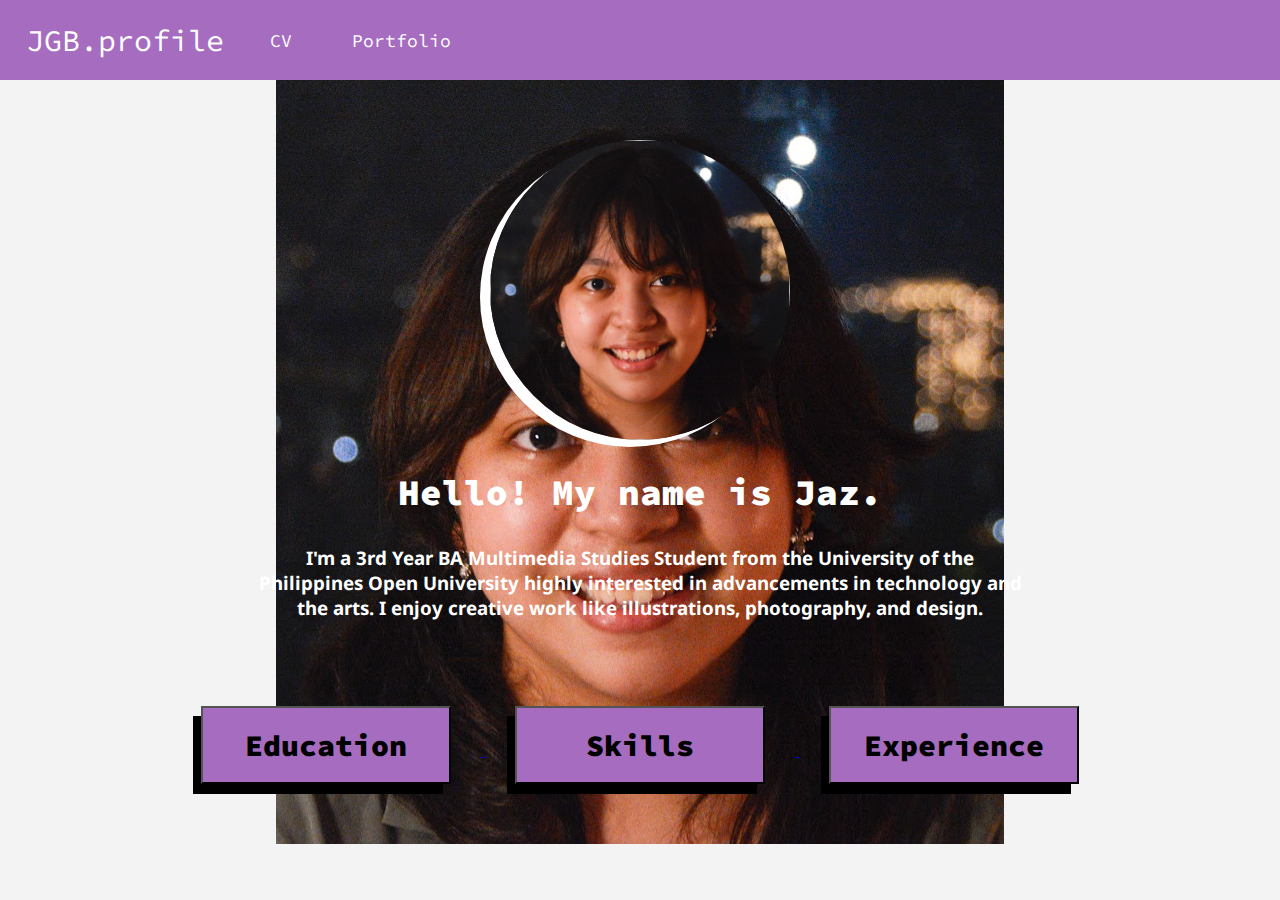
<file: index.html>
<html>
<head>
    <title> Jazmin's CV </title>
    <link rel = "stylesheet" href = "sharedCSS.css">
</head>

<body class = "body">
    <navbar class = "home Jazcolor" >
        <button class = "current">
            <a class = "nav" href = "index.html"> JGB.profile </a>
        </button>
           <button class = "navLink JazButton">
               <a class = "nav" href = "index.html">
                 CV
               </a>
            </button>   
            <button class = "navLink JazButton">
               <a class = "nav" href = "JazPortfolio.html">
                 Portfolio
               </a>
            </button>
         </navbar>

    <div class = "centerContainer JazBg">
        <img class = "profileContainer JazProfile">
         <h2 class = "homeh2 colorWhite" > Hello! My name is Jaz. </h2>
        
        <h3 class = "centerContent colorWhite"> 
            I'm a 3rd Year BA Multimedia Studies Student from the University of the Philippines Open University
            highly interested in advancements in technology and the arts. I enjoy creative work like illustrations,
            photography, and design.
        </h3>
    
         <div class = "centerContainer">
            <a href = "JazEducation.html#educ">
            <button class = "contentButtons">
                <h2 class = "current"> Education </h2>
            </button>
            </a>
            </button>
            
            <a href="JazSkills.html#skills_content">
            <button class = "contentButtons">
                <h2 class = "current"> Skills </h2>
            </button>
            </a>
        
            <a href = "JazExperience.html#exp_content">
            <button class = "contentButtons">
                <h2 class = "current"> Experience </h2>
            </button>
            </a>
            </div>

        </div>

</body>
</file>
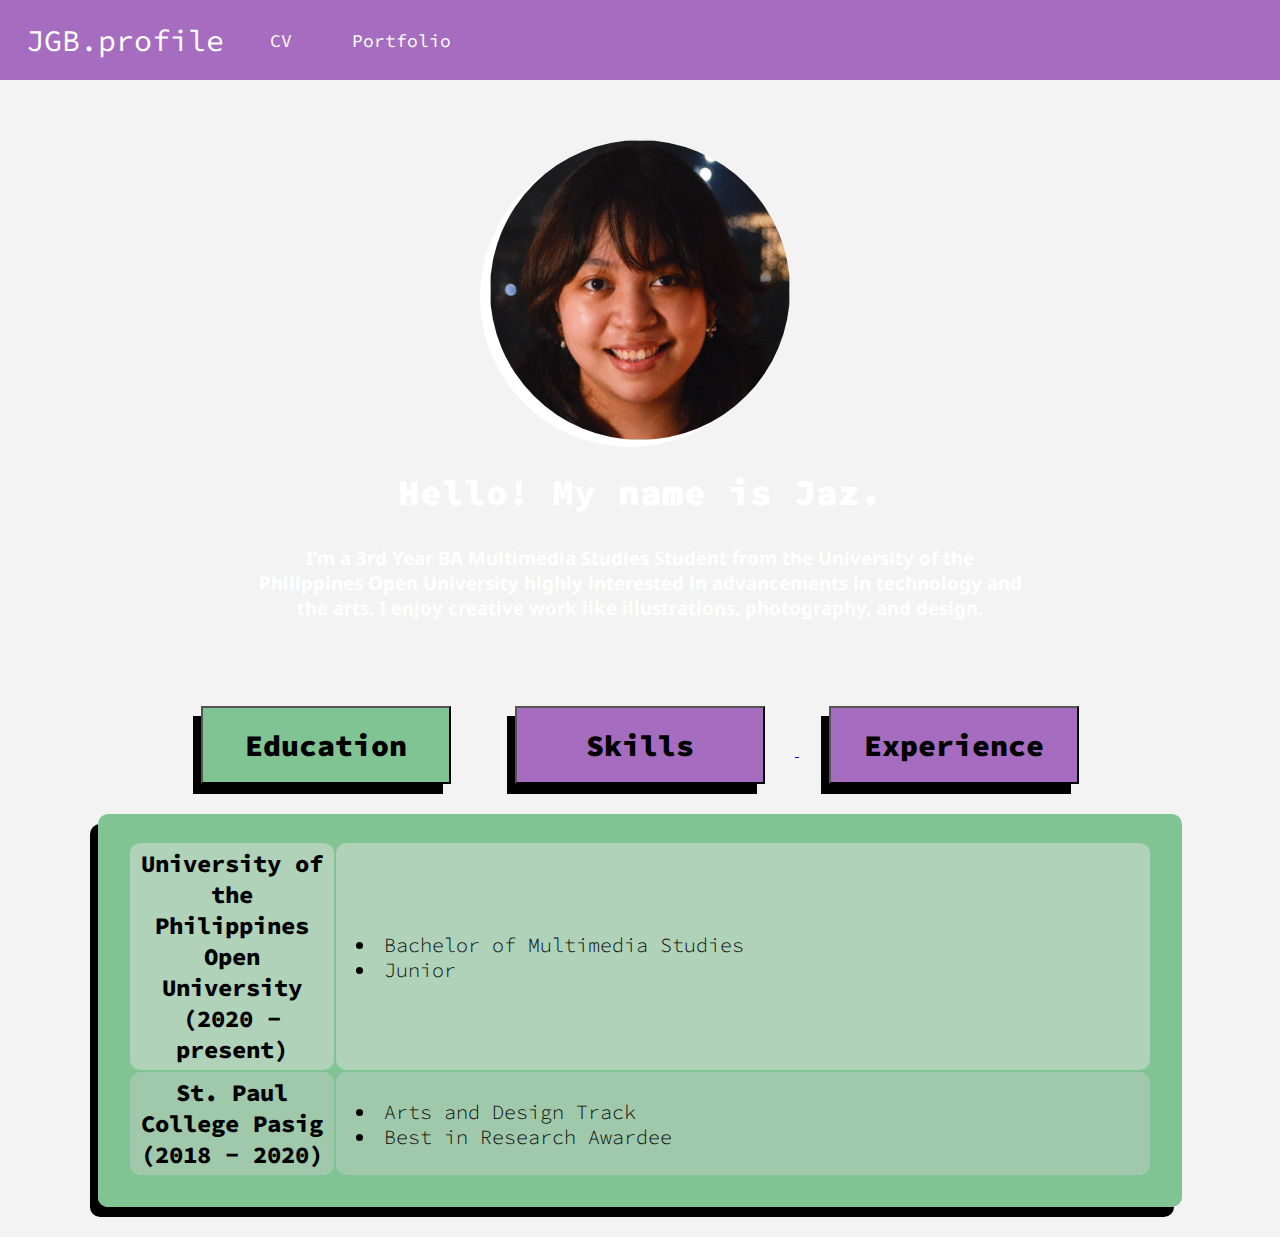
<file: JazEducation.html>
<html>
<head>
    <title> Jazmin's CV </title>
    <link rel = "stylesheet" href = "../CSS/sharedCSS.css">
</head>

<body class = "body">
    <navbar class = "home Jazcolor" >
        <button class = "current">
            <a class = "nav" href = "index.html"> JGB.profile </a>
        </button>
           <button class = "navLink JazButton">
               <a class = "nav" href = "JazCV.html">
                 CV
               </a>
            </button>   
            <button class = "navLink JazButton">
               <a class = "nav" href = "JazPortfolio.html">
                 Portfolio
               </a>
            </button>
         </navbar>

    <div class = "centerContainer JazBg">
        <img class = "profileContainer JazProfile">
         <h2 class = "homeh2 colorWhite" > Hello! My name is Jaz. </h2>
        
        <h3 class = "centerContent colorWhite"> 
            I'm a 3rd Year BA Multimedia Studies Student from the University of the Philippines Open University
            highly interested in advancements in technology and the arts. I enjoy creative work like illustrations,
            photography, and design.
        </h3>
    
         <div class = "centerContainer">
            <button class = "clickedButton">
                <h2 class = "current"> Education </h2>
            </button>
        
            
            <a href = "JazSkills.html#skills_content">
            <button class = "contentButtons">
                <h2 class = "current"> Skills </h2>
            </button>
            </a>
        
            <a href = "JazExperience.html#exp_content">
                <button class = "contentButtons">
                    <h2 class = "current"> Experience </h2>
                </button>
                </a>
            </div>
         
            <a id = "educ"></a>
            <div class = "contentBox">
                <br>
                    <table>
                        <tr>
                           <th> University of the Philippines Open University (2020 - present)</th>
                            <th>
                                <li> Bachelor of Multimedia Studies</li>
                                <li> Junior </li>
                            </th>
                        </tr>
                        <tr>
                        <th> St. Paul College Pasig (2018 - 2020) </th>
                            <th>
                                <li> Arts and Design Track </li> 
                                <li> Best in Research Awardee</li>
                            </th>
                        </tr>
</file>
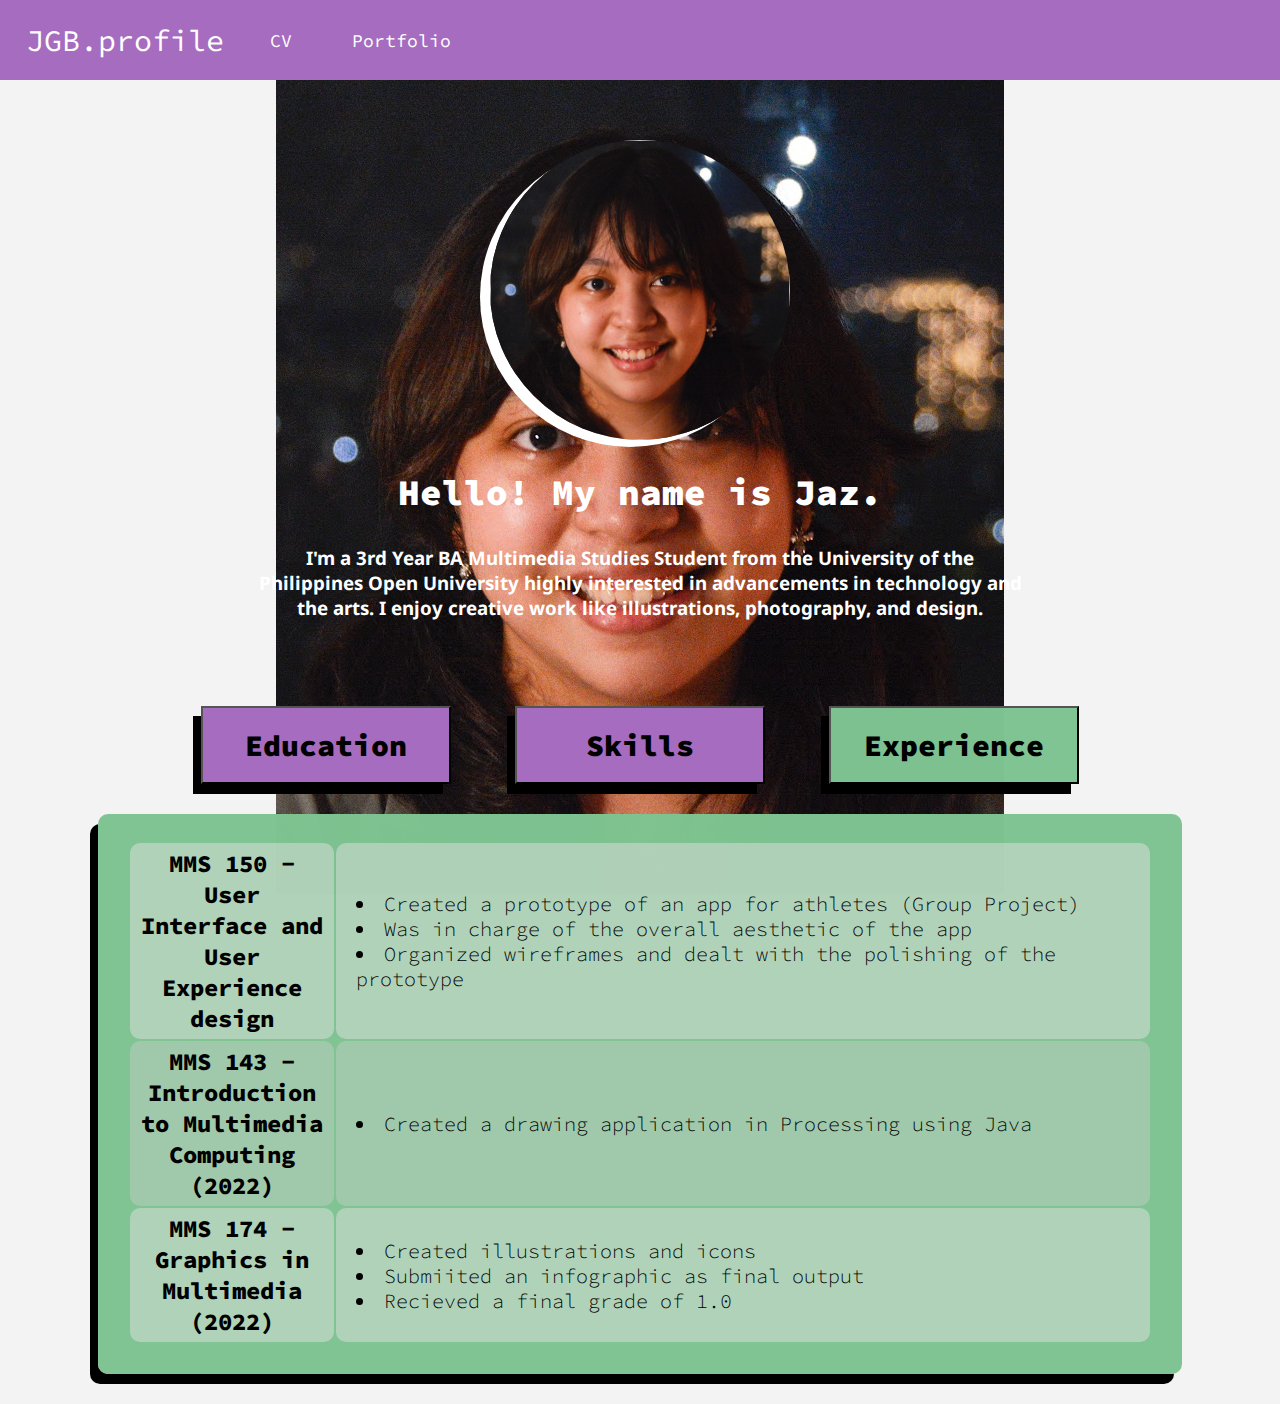
<file: JazExperience.html>
<html>
<head>
    <title> Jazmin's CV </title>
    <link rel = "stylesheet" href = "sharedCSS.css">
</head>

<body class = "body">
    <navbar class = "home Jazcolor" >
        <button class = "current">
            <a class = "nav" href = "index.html"> JGB.profile </a>
        </button>
           <button class = "navLink JazButton">
               <a class = "nav" href = "index.html">
                 CV
               </a>
            </button>   
            <button class = "navLink JazButton">
               <a class = "nav" href = "JazPortfolio.html">
                 Portfolio
               </a>
            </button>
         </navbar>

    <div class = "centerContainer JazBg">
        <img class = "profileContainer JazProfile">
         <h2 class = "homeh2 colorWhite" > Hello! My name is Jaz. </h2>
        
        <h3 class = "centerContent colorWhite"> 
            I'm a 3rd Year BA Multimedia Studies Student from the University of the Philippines Open University
            highly interested in advancements in technology and the arts. I enjoy creative work like illustrations,
            photography, and design.
        </h3>
    
         <div class = "centerContainer">
            <a href = "JazEducation.html#educ">
            <button class = "contentButtons">
                <h2 class = "current"> Education </h2>
            </button>
           </a>
            
            <a href = "JazSkills.html#skills_content">
            <button class = "contentButtons">
                <h2 class = "current"> Skills </h2>
            </button>
            </a>
        
            <button class = "clickedButton">
                <h2 class = "current"> Experience </h2>
            </button>
            </div>
             
            
            <div class = "contentBox">
            <br>
                <table>
                    <tr>
                       <th> MMS 150 - User Interface and User Experience design </th>
                        <th>
                            <li> Created a prototype of an app for athletes (Group Project) </li>
                            <li> Was in charge of the overall aesthetic of the app </li>
                            <li> Organized wireframes and dealt with the polishing of the prototype </li>
                        </th>
                    </tr>
                    <tr>
                    <th> MMS 143 - Introduction to Multimedia Computing (2022) </th>
                        <th>
                            <li> Created a drawing application in Processing using Java </li> 
                        </th>
                    </tr>
                    
                    <tr>
                        <th> MMS 174 - Graphics in Multimedia (2022) </th>
                            <th>
                                <li> Created illustrations and icons </li>
                                <li> Submiited an infographic as final output </li>
                                <li> Recieved a final grade of 1.0 </li>
                            </th>
                        </tr>
                    </table>
            </div>
            <a id = "exp_content"></a>
        </div>
</body>
</file>
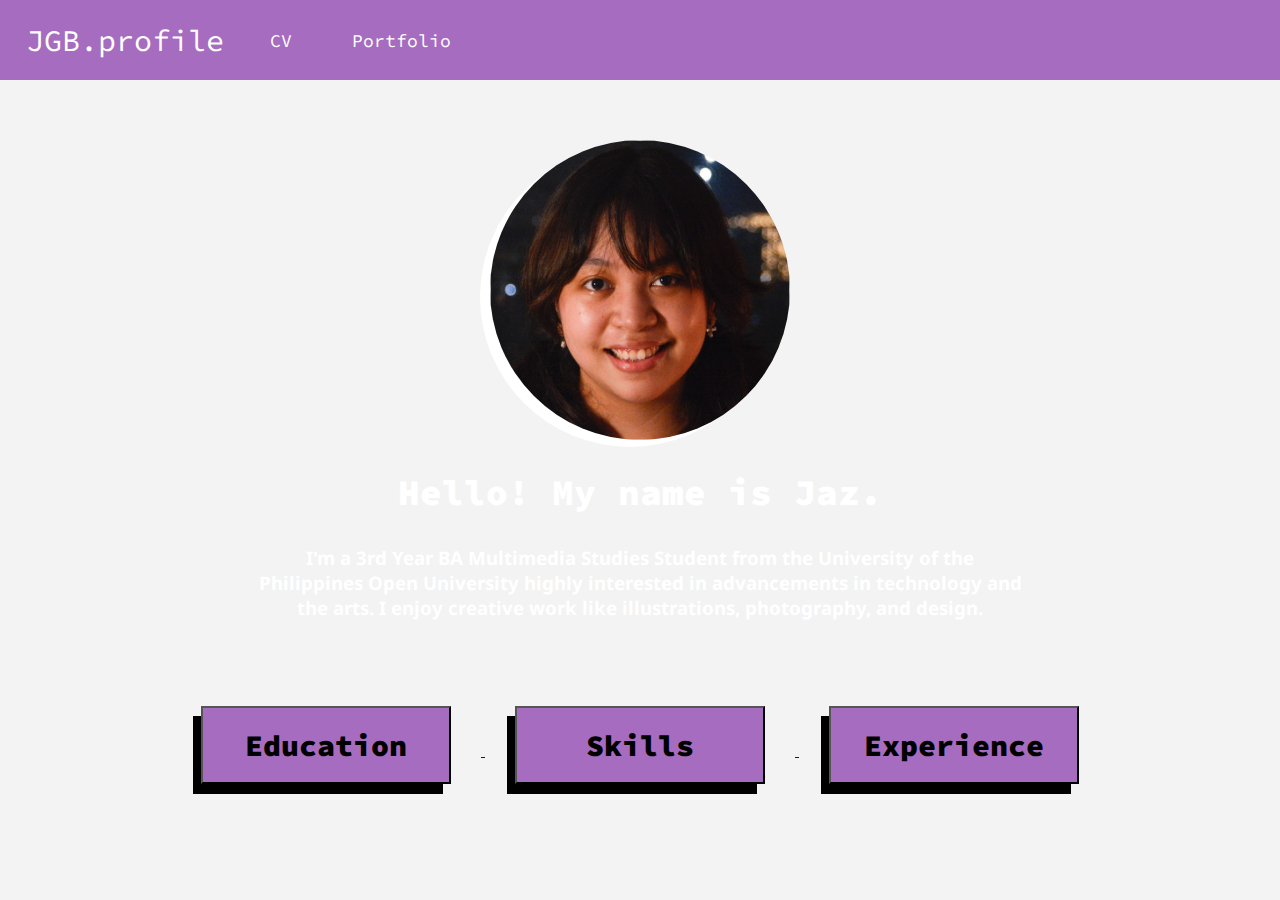
<file: HTML/JazCV.html>
<html>
<head>
    <title> Jazmin's CV </title>
    <link rel = "stylesheet" href = "../CSS/sharedCSS.css">
</head>

<body class = "body">
    <navbar class = "home Jazcolor" >
        <button class = "current">
            <a class = "nav" href = "JazCV.html"> JGB.profile </a>
        </button>
           <button class = "navLink JazButton">
               <a class = "nav" href = "JazCV.html">
                 CV
               </a>
            </button>   
            <button class = "navLink JazButton">
               <a class = "nav" href = "JazPortfolio.html">
                 Portfolio
               </a>
            </button>
         </navbar>

    <div class = "centerContainer JazBg">
        <img class = "profileContainer JazProfile">
         <h2 class = "homeh2 colorWhite" > Hello! My name is Jaz. </h2>
        
        <h3 class = "centerContent colorWhite"> 
            I'm a 3rd Year BA Multimedia Studies Student from the University of the Philippines Open University
            highly interested in advancements in technology and the arts. I enjoy creative work like illustrations,
            photography, and design.
        </h3>
    
         <div class = "centerContainer">
            <a href = "JazEducation.html#educ">
            <button class = "contentButtons">
                <h2 class = "current"> Education </h2>
            </button>
            </a>
            </button>
            
            <a href="JazSkills.html#skills_content">
            <button class = "contentButtons">
                <h2 class = "current"> Skills </h2>
            </button>
            </a>
        
            <a href = "JazExperience.html#exp_content">
            <button class = "contentButtons">
                <h2 class = "current"> Experience </h2>
            </button>
            </a>
            </div>

        </div>

</body>
</file>
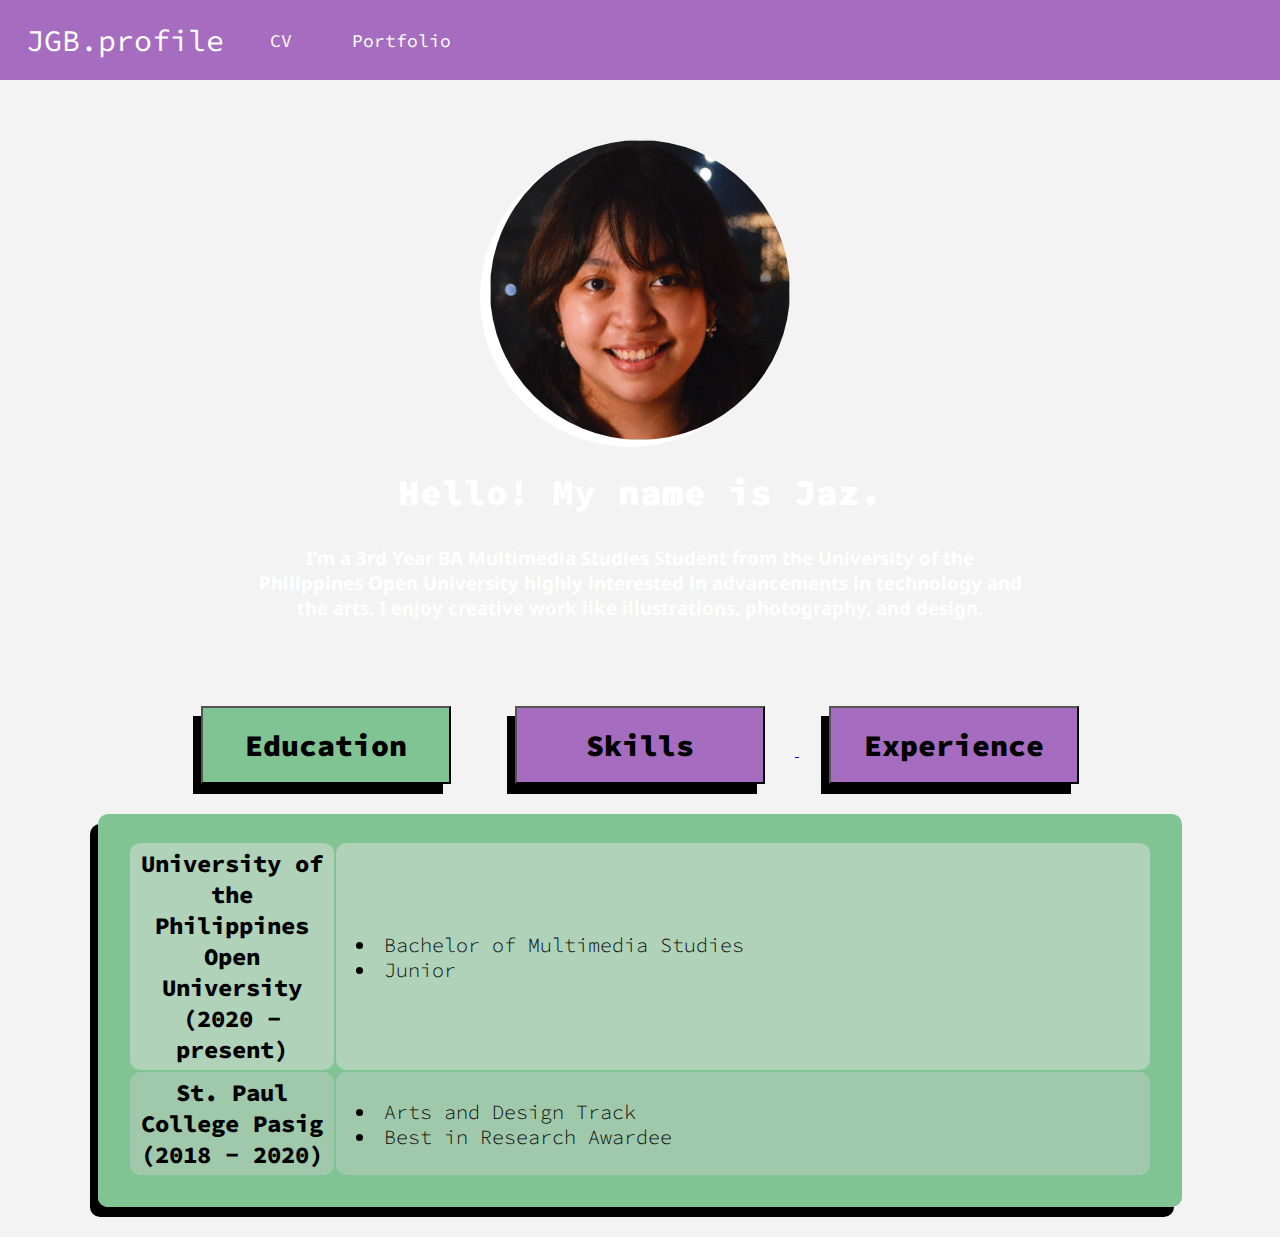
<file: HTML/JazEducation.html>
<html>
<head>
    <title> Jazmin's CV </title>
    <link rel = "stylesheet" href = "../CSS/sharedCSS.css">
</head>

<body class = "body">
    <navbar class = "home Jazcolor" >
        <button class = "current">
            <a class = "nav" href = "JazCV.html"> JGB.profile </a>
        </button>
           <button class = "navLink JazButton">
               <a class = "nav" href = "JazCV.html">
                 CV
               </a>
            </button>   
            <button class = "navLink JazButton">
               <a class = "nav" href = "JazPortfolio.html">
                 Portfolio
               </a>
            </button>
         </navbar>

    <div class = "centerContainer JazBg">
        <img class = "profileContainer JazProfile">
         <h2 class = "homeh2 colorWhite" > Hello! My name is Jaz. </h2>
        
        <h3 class = "centerContent colorWhite"> 
            I'm a 3rd Year BA Multimedia Studies Student from the University of the Philippines Open University
            highly interested in advancements in technology and the arts. I enjoy creative work like illustrations,
            photography, and design.
        </h3>
    
         <div class = "centerContainer">
            <button class = "clickedButton">
                <h2 class = "current"> Education </h2>
            </button>
        
            
            <a href = "JazSkills.html#skills_content">
            <button class = "contentButtons">
                <h2 class = "current"> Skills </h2>
            </button>
            </a>
        
            <a href = "JazExperience.html#exp_content">
                <button class = "contentButtons">
                    <h2 class = "current"> Experience </h2>
                </button>
                </a>
            </div>
         
            <a id = "educ"></a>
            <div class = "contentBox">
                <br>
                    <table>
                        <tr>
                           <th> University of the Philippines Open University (2020 - present)</th>
                            <th>
                                <li> Bachelor of Multimedia Studies</li>
                                <li> Junior </li>
                            </th>
                        </tr>
                        <tr>
                        <th> St. Paul College Pasig (2018 - 2020) </th>
                            <th>
                                <li> Arts and Design Track </li> 
                                <li> Best in Research Awardee</li>
                            </th>
                        </tr>
</file>
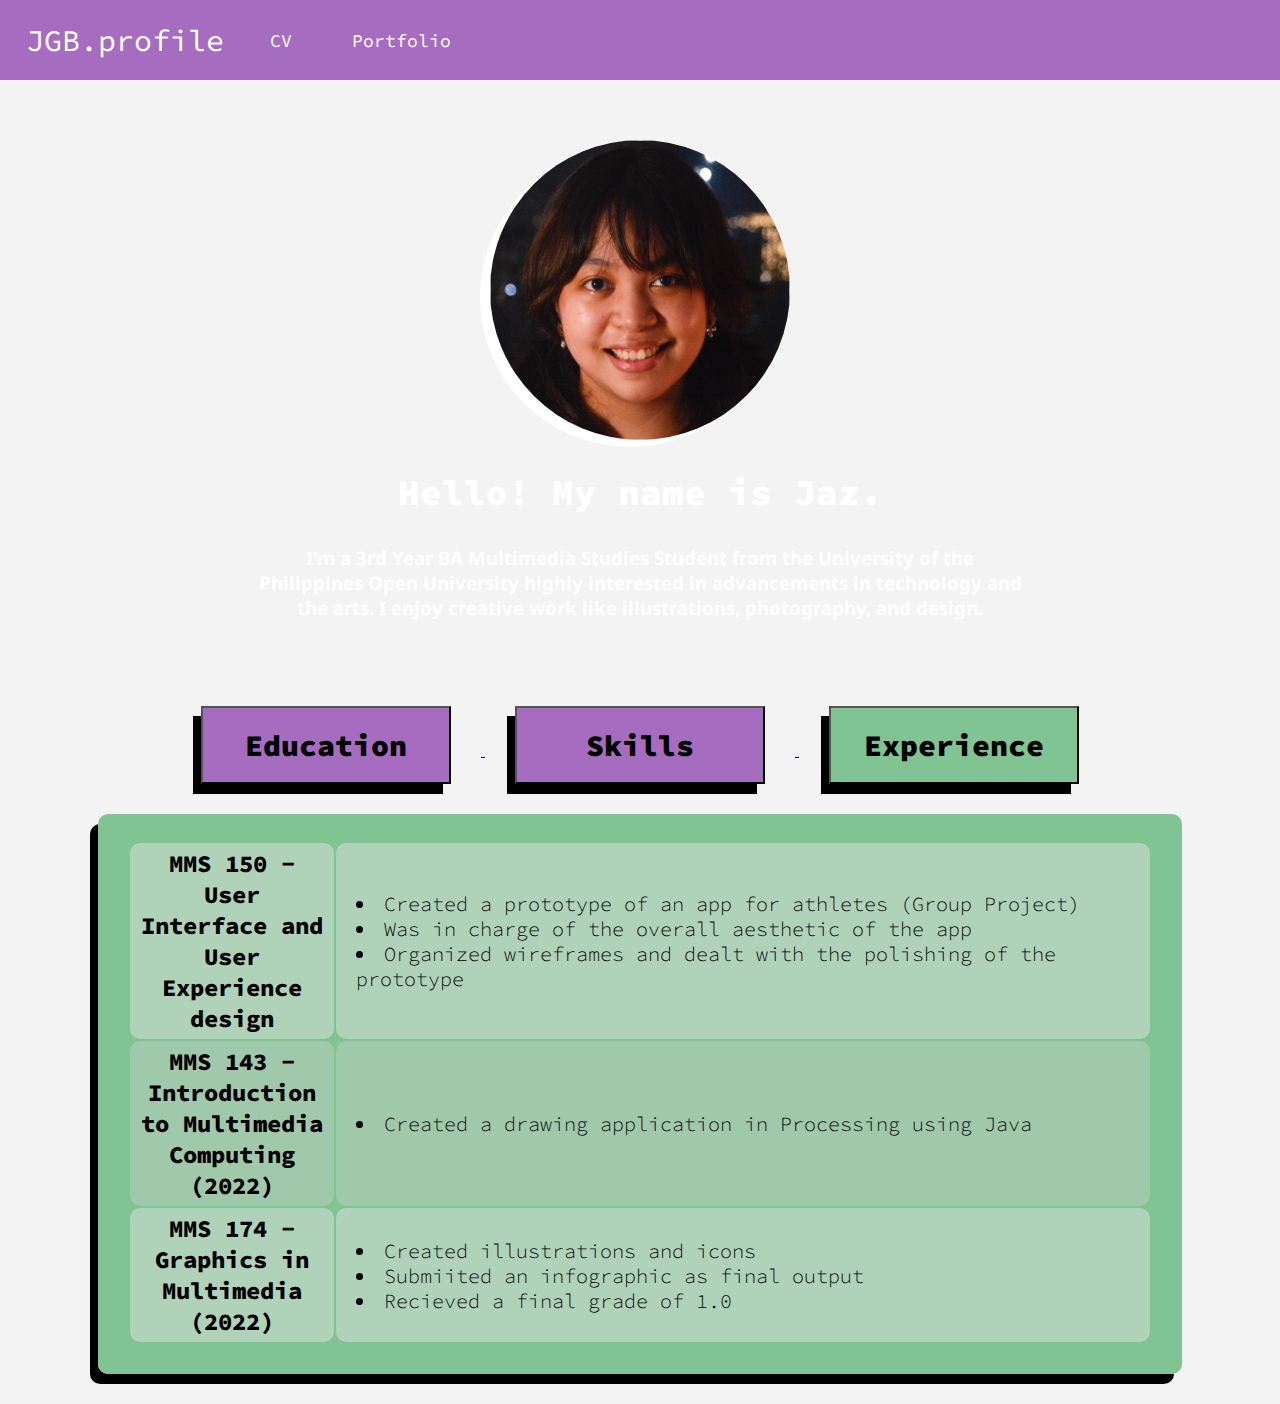
<file: HTML/JazExperience.html>
<html>
<head>
    <title> Jazmin's CV </title>
    <link rel = "stylesheet" href = "../CSS/sharedCSS.css">
</head>

<body class = "body">
    <navbar class = "home Jazcolor" >
        <button class = "current">
            <a class = "nav" href = "JazCV.html"> JGB.profile </a>
        </button>
           <button class = "navLink JazButton">
               <a class = "nav" href = "JazCV.html">
                 CV
               </a>
            </button>   
            <button class = "navLink JazButton">
               <a class = "nav" href = "JazPortfolio.html">
                 Portfolio
               </a>
            </button>
         </navbar>

    <div class = "centerContainer JazBg">
        <img class = "profileContainer JazProfile">
         <h2 class = "homeh2 colorWhite" > Hello! My name is Jaz. </h2>
        
        <h3 class = "centerContent colorWhite"> 
            I'm a 3rd Year BA Multimedia Studies Student from the University of the Philippines Open University
            highly interested in advancements in technology and the arts. I enjoy creative work like illustrations,
            photography, and design.
        </h3>
    
         <div class = "centerContainer">
            <a href = "JazEducation.html#educ">
            <button class = "contentButtons">
                <h2 class = "current"> Education </h2>
            </button>
           </a>
            
            <a href = "JazSkills.html#skills_content">
            <button class = "contentButtons">
                <h2 class = "current"> Skills </h2>
            </button>
            </a>
        
            <button class = "clickedButton">
                <h2 class = "current"> Experience </h2>
            </button>
            </div>
             
            
            <div class = "contentBox">
            <br>
                <table>
                    <tr>
                       <th> MMS 150 - User Interface and User Experience design </th>
                        <th>
                            <li> Created a prototype of an app for athletes (Group Project) </li>
                            <li> Was in charge of the overall aesthetic of the app </li>
                            <li> Organized wireframes and dealt with the polishing of the prototype </li>
                        </th>
                    </tr>
                    <tr>
                    <th> MMS 143 - Introduction to Multimedia Computing (2022) </th>
                        <th>
                            <li> Created a drawing application in Processing using Java </li> 
                        </th>
                    </tr>
                    
                    <tr>
                        <th> MMS 174 - Graphics in Multimedia (2022) </th>
                            <th>
                                <li> Created illustrations and icons </li>
                                <li> Submiited an infographic as final output </li>
                                <li> Recieved a final grade of 1.0 </li>
                            </th>
                        </tr>
                    </table>
            </div>
            <a id = "exp_content"></a>
        </div>
</body>
</file>
<file: sharedCSS.css>
/* Most CSS codes used throughout the website can be found here!! */

@import url(https://fonts.googleapis.com/css?family=Bitter|Source+Code+Pro|Noto+Sans);

.body {
    background-color: rgb(243, 243, 243);
    font-family: 'Noto Sans';
    margin: 0;
    box-sizing: border-box;
}

.nav {
    color:#fff;
    text-decoration: none;
}

.buttonlink{
  width:100px;
  height:150px;
  
}

.linkbleft {
    color: #000;
}
.linkbright {
    color: #fff;
}

/* navigation bar */
.home{
    position: relative;
    display:flex;
    align-items: center;
    padding: 10px;
    background-color: #000000;
    color: #fff;
}

h1{
  font-family: 'Bitter';
  color:rgb(243, 243, 243);
}

h2{
  font-family: 'Source Code Pro';
  font-weight: 900;
  font-size: 32px;
  text-align: center;
}

.centerContent{
  padding-left: 20%;
  padding-right: 20%;
  text-align: center;
  width: 60%;
}

.homeh2{
   font-family: 'Source Code Pro', ExtraBold;
   align-items: center;
   font-size: 36px;
}

.current {
    align-items: center;
    font-family: 'Source Code Pro', ExtraBold;
    font-size: 30px;
    margin: 10px;
    background: none;
    border:none;
}

.navLink {
    align-items: center;
    font-family: 'Source Code Pro', Light;
    border:none;
    width:auto;
    height:auto;
    color: #fff;
    background: #000;
    padding: 10px;
    font-size: 18px;
    margin-left: 20px;
    margin-right: 20px;
}

.navLink:hover {
    align-items: center;
    border:none;
    width:auto;
    height:auto;
    font-family: 'Source Code Pro', Light;
    color: #000000;
    background: #fff;
    font-size: 18px;
    margin-left: 20px;
    margin-right: 20px;
}

/* style for columns seperating profiles */
.cleft{
    top:0px;
    left:0px;
    height:600px;
    width:720px;
    background: #3e3e3e;
    color:#fff;
}

.cright{
    top:0px;
    left:0px;
    height:600px;
    width:720px;
    background: #fff;
    color: #3e3e3e;
}

.column{
    float: left;
    width: 50%;
    align-items: center;
    text-align: center;
    padding-top: 50px;
    padding-bottom: 100px;
}

.row:after {
    content: "";
    display: table;
    clear: both;
  }

  @media screen and (max-width: 600px) {
    .column {
      width: 100%;
    }
}

/* button styles */
.buttonHome {
    border-radius: 10px;
    height:65px;
    width: 154px;
    font-family: 'Source Code Pro', Medium;
    font-size: 24px;
    margin: 30px;
}

.bLeft {
    background: #fff;
    color: #3e3e3e;
}

.bRight{
    background: #3e3e3e;
    color: #fff;
}

.bLeft:hover {
    background: #fff;
    color: #3e3e3e;
    border:2px #000000;
    box-shadow:-5px 5px #000;
}

.bRight:hover{
    background: #3e3e3e;
    color: #fff;
    box-shadow:-5px 5px #000000;
    border:2px #3e3e3e;
}
/*Containers for Profile Images*/
.profileContainer{
    width: 300px;
    height: 300px;
    border-radius: 50%;
    border: 5px #252525;
}

.NickoProfile{
  background: url(https://i.imgur.com/ktbnDFP.jpg) no-repeat;
  background-position: 70% 10%;
  background-size: 500px 500px;
  background-size: 400px 400px;
  box-shadow: -10px 7px #000000;
}

.questionHead{
  font-family: 'Source Code Pro', Medium;
  font-weight: 900;
  font-size: 30px;
  text-align:left;
}

p {
  text-align: justify;
  font-size: 20px;
  width: 90%;
  margin-left: 30px;
  line-height: 1cm;
}

.textbox {
  padding-left: 50px;
  padding-top: 15px;
  padding-bottom: 20px;
  padding-right: 10px;
  margin-top: 20px;
  margin-left: 10px;
  margin-right: 10px;
  border-color: #000;
  border-width: 5px;
  border-style:inherit;
  background-color: #3e3e3e38;
}

  /*specific to Jaz's pages*/
.Jazcolor {background: rgb(166, 108, 191);}
  
.colorWhite{color: #fff;}

.Jazbutton {background: rgb(166, 108, 191);}
  
.Jazbutton:hover {background: #7dc391fc;}

.JazProfile {
    background: url("Images/_DSC2842.jpg") center no-repeat;
    background-size: 320px 400px;
    box-shadow: -10px 7px #ffffff;
  }

.centerContainer {
    width: auto;
    height:auto;
    text-align: center;
    padding-top: 100px;
    width: 100%;
    padding-top: 60px;
    padding-bottom: 30px;
    align-items: center;
  }

.JazBg{background: url("Images/_DSC2842.jpg") no-repeat center center fixed;} 

.contentButtons {
    width: 250px;
    padding: 8px;
    margin-top: 8px;
    margin-right: 30px;
    margin-left: 30px;
    background-color: rgb(166, 108, 191);
    box-shadow: -8px 10px #000000;
    align-items: center;
  }

.clickedButton {
    width: 250px;
    padding: 8px;
    margin-top: 8px;
    margin-right: 30px;
    margin-left: 30px;
    background-color: #7dc391fc;
    box-shadow: -8px 10px #000000;
    align-items: center;
  }

.contentButtons:hover{
    width: 250px;
    padding: 8px;
    margin-top: 8px;
    margin-right: 30px;
    margin-left: 30px;
    background-color: #6b9d79fc;
    box-shadow: -8px 10px #000000;
    align-items: center;
  }

.contentBox {
    border-radius: 10px;
    border-color: #000000;
    border-width: 10px;
    width: 80%;
    padding-left: 30px;
    padding-right: 30px;
    padding-top: 5px;
    padding-bottom: 30px;
    margin: auto;
    text-align: justify;
    align-items: center;
    background:  #7dc391fc;
    box-shadow: -8px 10px #000000;
  }

  .tableSkills td,
  th  {     
  border-radius: 10px;
  width: 570px;
  border-radius: 10px;
  border-collapse: separate;
  padding: 5px;
  margin: 10px;
  text-align: left;
  font-size: 20px;
  max-width: fit-content;
  font-family: 'Source Code Pro';
  font-weight: 300;
  max-height: 150px;
}

th:nth-child(odd){
  width:20%;
  text-align: center;
  font-weight: 800;
  font-size: 24px;
}

th:nth-child(even){
  padding-left: 20px; 
}

tr:nth-child(odd) {
  background-color: rgba(242, 229, 239, 0.418);
  
 }
tr:nth-child(even) {
  background-color: rgba(223, 209, 216, 0.35);

}

.icon {
  width: auto;
  height: auto;
  max-width: 50px;
}
</file>
<file: CSS/sharedCSS.css>
/* Most CSS codes used throughout the website can be found here!! */

@import url(https://fonts.googleapis.com/css?family=Bitter|Source+Code+Pro|Noto+Sans);

.body {
    background-color: rgb(243, 243, 243);
    font-family: 'Noto Sans';
    margin: 0;
    box-sizing: border-box;
}

.nav {
    color:#fff;
    text-decoration: none;
}

.buttonlink{
  width:100px;
  height:150px;
  
}

.linkbleft {
    color: #000;
}
.linkbright {
    color: #fff;
}

/* navigation bar */
.home{
    position: relative;
    display:flex;
    align-items: center;
    padding: 10px;
    background-color: #000000;
    color: #fff;
}

h1{
  font-family: 'Bitter';
  color:rgb(243, 243, 243);
}

h2{
  font-family: 'Source Code Pro';
  font-weight: 900;
  font-size: 32px;
  text-align: center;
}

.centerContent{
  padding-left: 20%;
  padding-right: 20%;
  text-align: center;
  width: 60%;
}

.homeh2{
   font-family: 'Source Code Pro', ExtraBold;
   align-items: center;
   font-size: 36px;
}

.current {
    align-items: center;
    font-family: 'Source Code Pro', ExtraBold;
    font-size: 30px;
    margin: 10px;
    background: none;
    border:none;
}

.navLink {
    align-items: center;
    font-family: 'Source Code Pro', Light;
    border:none;
    width:auto;
    height:auto;
    color: #fff;
    background: #000;
    padding: 10px;
    font-size: 18px;
    margin-left: 20px;
    margin-right: 20px;
}

.navLink:hover {
    align-items: center;
    border:none;
    width:auto;
    height:auto;
    font-family: 'Source Code Pro', Light;
    color: #000000;
    background: #fff;
    font-size: 18px;
    margin-left: 20px;
    margin-right: 20px;
}

/* style for columns seperating profiles */
.cleft{
    top:0px;
    left:0px;
    height:600px;
    width:720px;
    background: #3e3e3e;
    color:#fff;
}

.cright{
    top:0px;
    left:0px;
    height:600px;
    width:720px;
    background: #fff;
    color: #3e3e3e;
}

.column{
    float: left;
    width: 50%;
    align-items: center;
    text-align: center;
    padding-top: 50px;
    padding-bottom: 100px;
}

.row:after {
    content: "";
    display: table;
    clear: both;
  }

  @media screen and (max-width: 600px) {
    .column {
      width: 100%;
    }
}

/* button styles */
.buttonHome {
    border-radius: 10px;
    height:65px;
    width: 154px;
    font-family: 'Source Code Pro', Medium;
    font-size: 24px;
    margin: 30px;
}

.bLeft {
    background: #fff;
    color: #3e3e3e;
}

.bRight{
    background: #3e3e3e;
    color: #fff;
}

.bLeft:hover {
    background: #fff;
    color: #3e3e3e;
    border:2px #000000;
    box-shadow:-5px 5px #000;
}

.bRight:hover{
    background: #3e3e3e;
    color: #fff;
    box-shadow:-5px 5px #000000;
    border:2px #3e3e3e;
}
/*Containers for Profile Images*/
.profileContainer{
    width: 300px;
    height: 300px;
    border-radius: 50%;
    border: 5px #252525;
}

.NickoProfile{
  background: url(https://i.imgur.com/ktbnDFP.jpg) no-repeat;
  background-position: 70% 10%;
  background-size: 500px 500px;
  background-size: 400px 400px;
  box-shadow: -10px 7px #000000;
}

.questionHead{
  font-family: 'Source Code Pro', Medium;
  font-weight: 900;
  font-size: 30px;
  text-align:left;
}

p {
  text-align: justify;
  font-size: 20px;
  width: 90%;
  margin-left: 30px;
  line-height: 1cm;
}

.textbox {
  padding-left: 50px;
  padding-top: 15px;
  padding-bottom: 20px;
  padding-right: 10px;
  margin-top: 20px;
  margin-left: 10px;
  margin-right: 10px;
  border-color: #000;
  border-width: 5px;
  border-style:inherit;
  background-color: #3e3e3e38;
}

  /*specific to Jaz's pages*/
.Jazcolor {background: rgb(166, 108, 191);}
  
.colorWhite{color: #fff;}

.Jazbutton {background: rgb(166, 108, 191);}
  
.Jazbutton:hover {background: #7dc391fc;}

.JazProfile {
    background: url("../Images/_DSC2842.jpg") center no-repeat;
    background-size: 320px 400px;
    box-shadow: -10px 7px #ffffff;
  }

.centerContainer {
    width: auto;
    height:auto;
    text-align: center;
    padding-top: 100px;
    width: 100%;
    padding-top: 60px;
    padding-bottom: 30px;
    align-items: center;
  }

.JazBg{background: url("https://i.imgur.com/jIVJznW.jpg") no-repeat center center fixed;} 

.contentButtons {
    width: 250px;
    padding: 8px;
    margin-top: 8px;
    margin-right: 30px;
    margin-left: 30px;
    background-color: rgb(166, 108, 191);
    box-shadow: -8px 10px #000000;
    align-items: center;
  }

.clickedButton {
    width: 250px;
    padding: 8px;
    margin-top: 8px;
    margin-right: 30px;
    margin-left: 30px;
    background-color: #7dc391fc;
    box-shadow: -8px 10px #000000;
    align-items: center;
  }

.contentButtons:hover{
    width: 250px;
    padding: 8px;
    margin-top: 8px;
    margin-right: 30px;
    margin-left: 30px;
    background-color: #6b9d79fc;
    box-shadow: -8px 10px #000000;
    align-items: center;
  }

.contentBox {
    border-radius: 10px;
    border-color: #000000;
    border-width: 10px;
    width: 80%;
    padding-left: 30px;
    padding-right: 30px;
    padding-top: 5px;
    padding-bottom: 30px;
    margin: auto;
    text-align: justify;
    align-items: center;
    background:  #7dc391fc;
    box-shadow: -8px 10px #000000;
  }

  .tableSkills td,
  th  {     
  border-radius: 10px;
  width: 570px;
  border-radius: 10px;
  border-collapse: separate;
  padding: 5px;
  margin: 10px;
  text-align: left;
  font-size: 20px;
  max-width: fit-content;
  font-family: 'Source Code Pro';
  font-weight: 300;
  max-height: 150px;
}

th:nth-child(odd){
  width:20%;
  text-align: center;
  font-weight: 800;
  font-size: 24px;
}

th:nth-child(even){
  padding-left: 20px; 
}

tr:nth-child(odd) {
  background-color: rgba(242, 229, 239, 0.418);
  
 }
tr:nth-child(even) {
  background-color: rgba(223, 209, 216, 0.35);

}

.icon {
  width: auto;
  height: auto;
  max-width: 50px;
}
</file>
